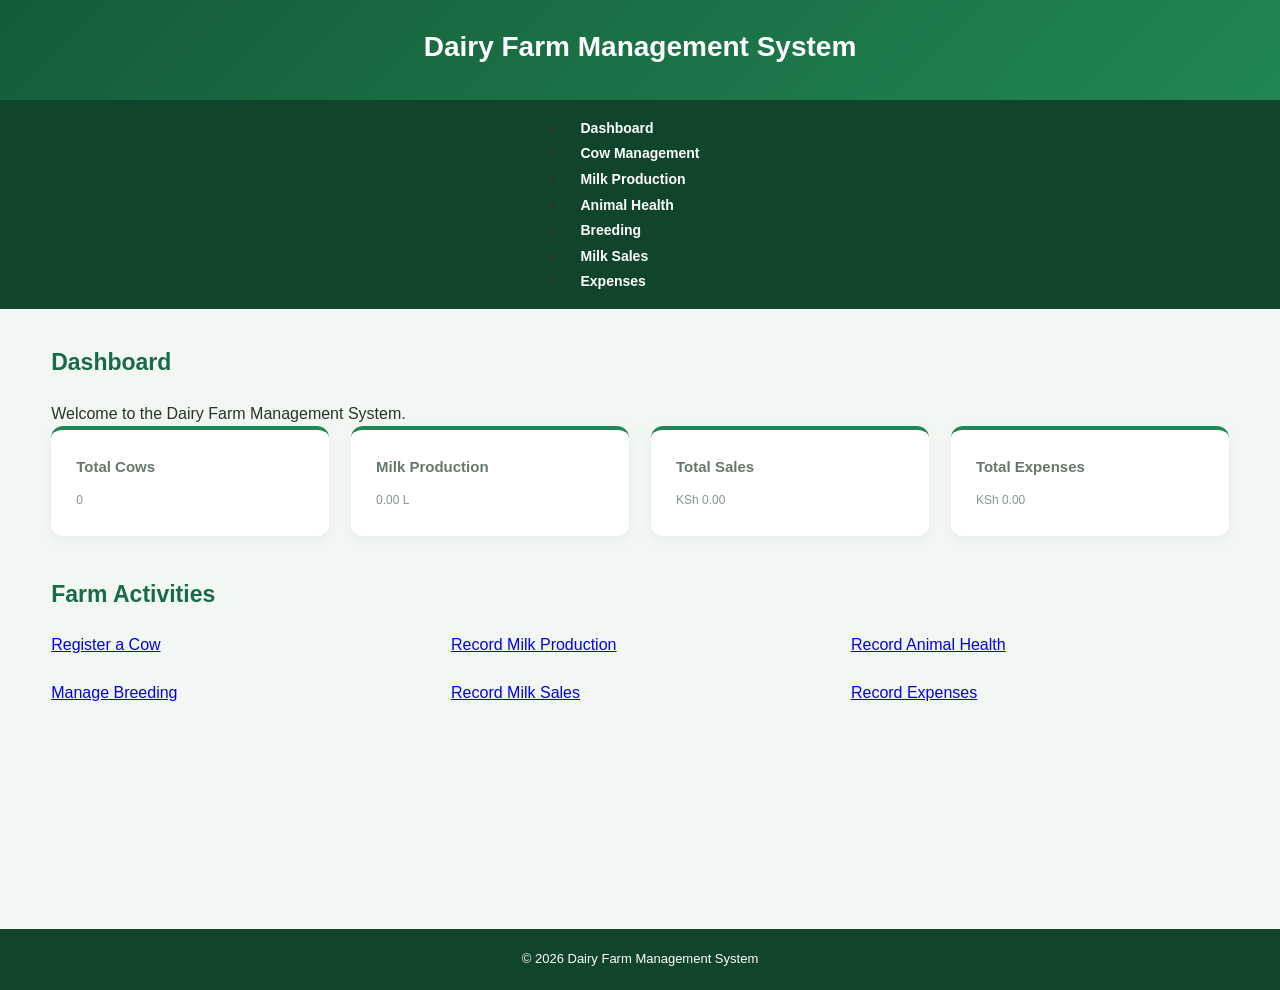
<file: index.html>
<!DOCTYPE html>
<html lang="en">
<head>
    <meta charset="UTF-8">
    <meta name="viewport" content="width=device-width, initial-scale=1.0">
    <title>Dairy Farm Management System</title>

    <link rel="stylesheet" href="css/style.css">
</head>

<body>

    <header>
        <h1>Dairy Farm Management System</h1>
    </header>

    <nav>
        <ul>
            <li><a href="index.html">Dashboard</a></li>
            <li><a href="cows.html">Cow Management</a></li>
            <li><a href="milk.html">Milk Production</a></li>
            <li><a href="health.html">Animal Health</a></li>
            <li><a href="breeding.html">Breeding</a></li>
            <li><a href="sales.html">Milk Sales</a></li>
            <li><a href="expenses.html">Expenses</a></li>
        </ul>
    </nav>

    <main>

        <h2>Dashboard</h2>
        <p>Welcome to the Dairy Farm Management System.</p>

        <section class="dashboard">

            <div class="card">
                <h3>Total Cows</h3>
                <p id="totalCows">0</p>
            </div>

            <div class="card">
                <h3>Milk Production</h3>
                <p id="totalMilk">0 Litres</p>
            </div>

            <div class="card">
                <h3>Total Sales</h3>
                <p id="totalSales">KES 0</p>
            </div>

            <div class="card">
                <h3>Total Expenses</h3>
                <p id="totalExpenses">KES 0</p>
            </div>

        </section>

        <section>
            <h2>Farm Activities</h2>

            <div class="activities">
                <a href="cows.html">Register a Cow</a>
                <a href="milk.html">Record Milk Production</a>
                <a href="health.html">Record Animal Health</a>
                <a href="breeding.html">Manage Breeding</a>
                <a href="sales.html">Record Milk Sales</a>
                <a href="expenses.html">Record Expenses</a>
            </div>
        </section>

    </main>

    <footer>
        <p>&copy; 2026 Dairy Farm Management System</p>
    </footer>

    <script src="js/app.js"></script>

</body>
</html>
</file>
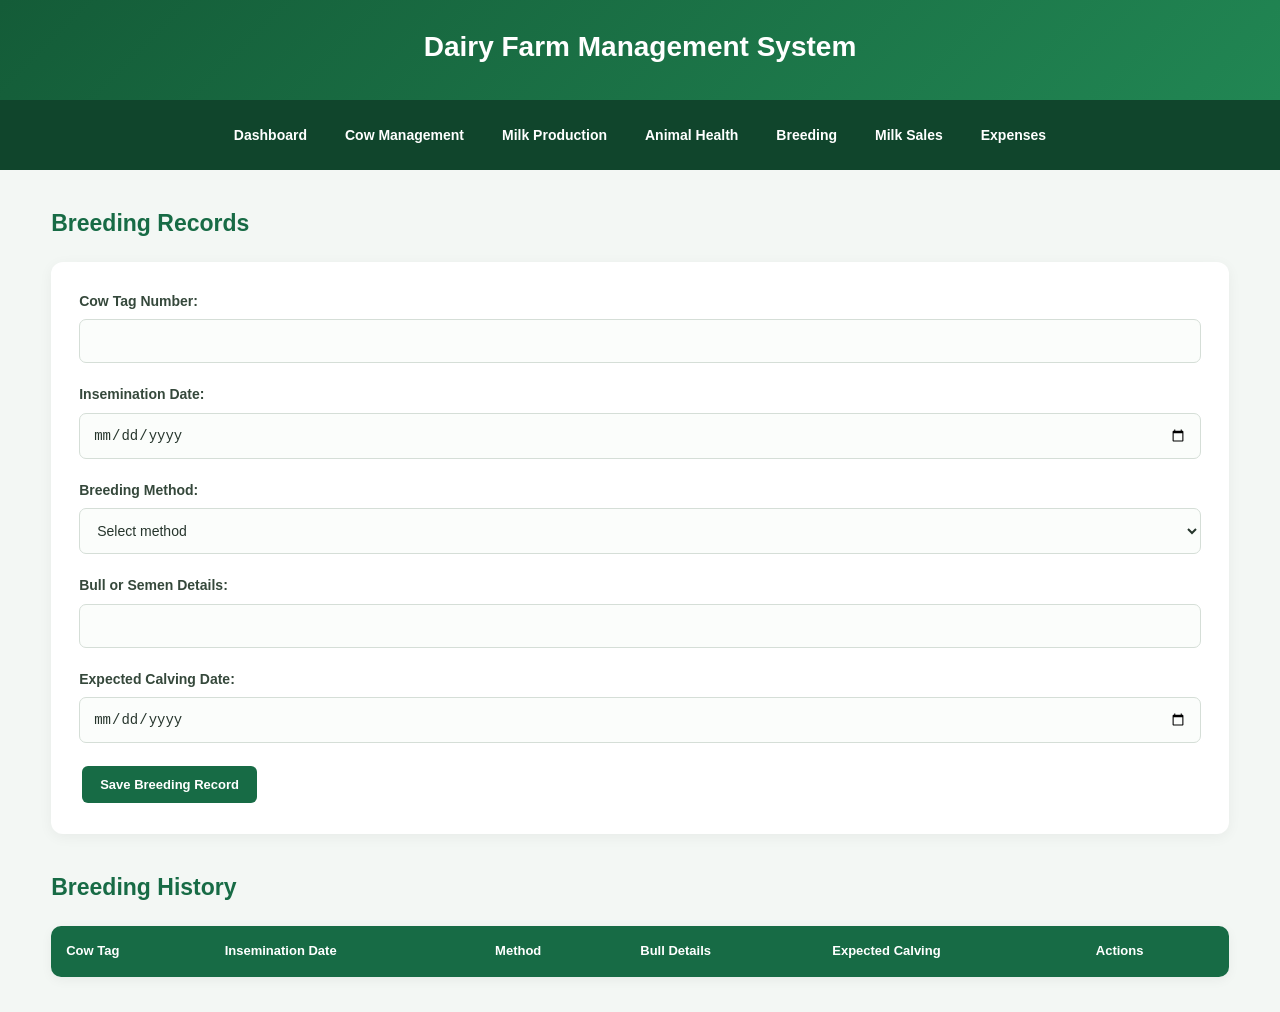
<file: breeding.html>
<!DOCTYPE html>
<html lang="en">
<head>
    <meta charset="UTF-8">
    <meta name="viewport" content="width=device-width, initial-scale=1.0">
    <title>Breeding Management</title>
    <link rel="stylesheet" href="css/style.css">
</head>
<body>

<header>
    <h1>Dairy Farm Management System</h1>
</header>

<nav>
    <a href="index.html">Dashboard</a>
    <a href="cows.html">Cow Management</a>
    <a href="milk.html">Milk Production</a>
    <a href="health.html">Animal Health</a>
    <a href="breeding.html">Breeding</a>
    <a href="sales.html">Milk Sales</a>
    <a href="expenses.html">Expenses</a>
</nav>

<main>
    <h2>Breeding Records</h2>

    <form id="breedingForm">
        <label>Cow Tag Number:</label>
        <input type="text" id="breedingCowTag" required>

        <label>Insemination Date:</label>
        <input type="date" id="inseminationDate" required>

        <label>Breeding Method:</label>
        <select id="breedingMethod" required>
            <option value="">Select method</option>
            <option value="Artificial Insemination">Artificial Insemination</option>
            <option value="Natural Mating">Natural Mating</option>
        </select>

        <label>Bull or Semen Details:</label>
        <input type="text" id="bullDetails">

        <label>Expected Calving Date:</label>
        <input type="date" id="calvingDate">

        <button type="submit">Save Breeding Record</button>
    </form>

    <h2>Breeding History</h2>

    <table>
        <thead>
            <tr>
                <th>Cow Tag</th>
                <th>Insemination Date</th>
                <th>Method</th>
                <th>Bull Details</th>
                <th>Expected Calving</th>
                <th>Actions</th>
            </tr>
        </thead>
        <tbody id="breedingTable"></tbody>
    </table>
</main>

<script src="js/app.js"></script>
</body>
</html>
</file>
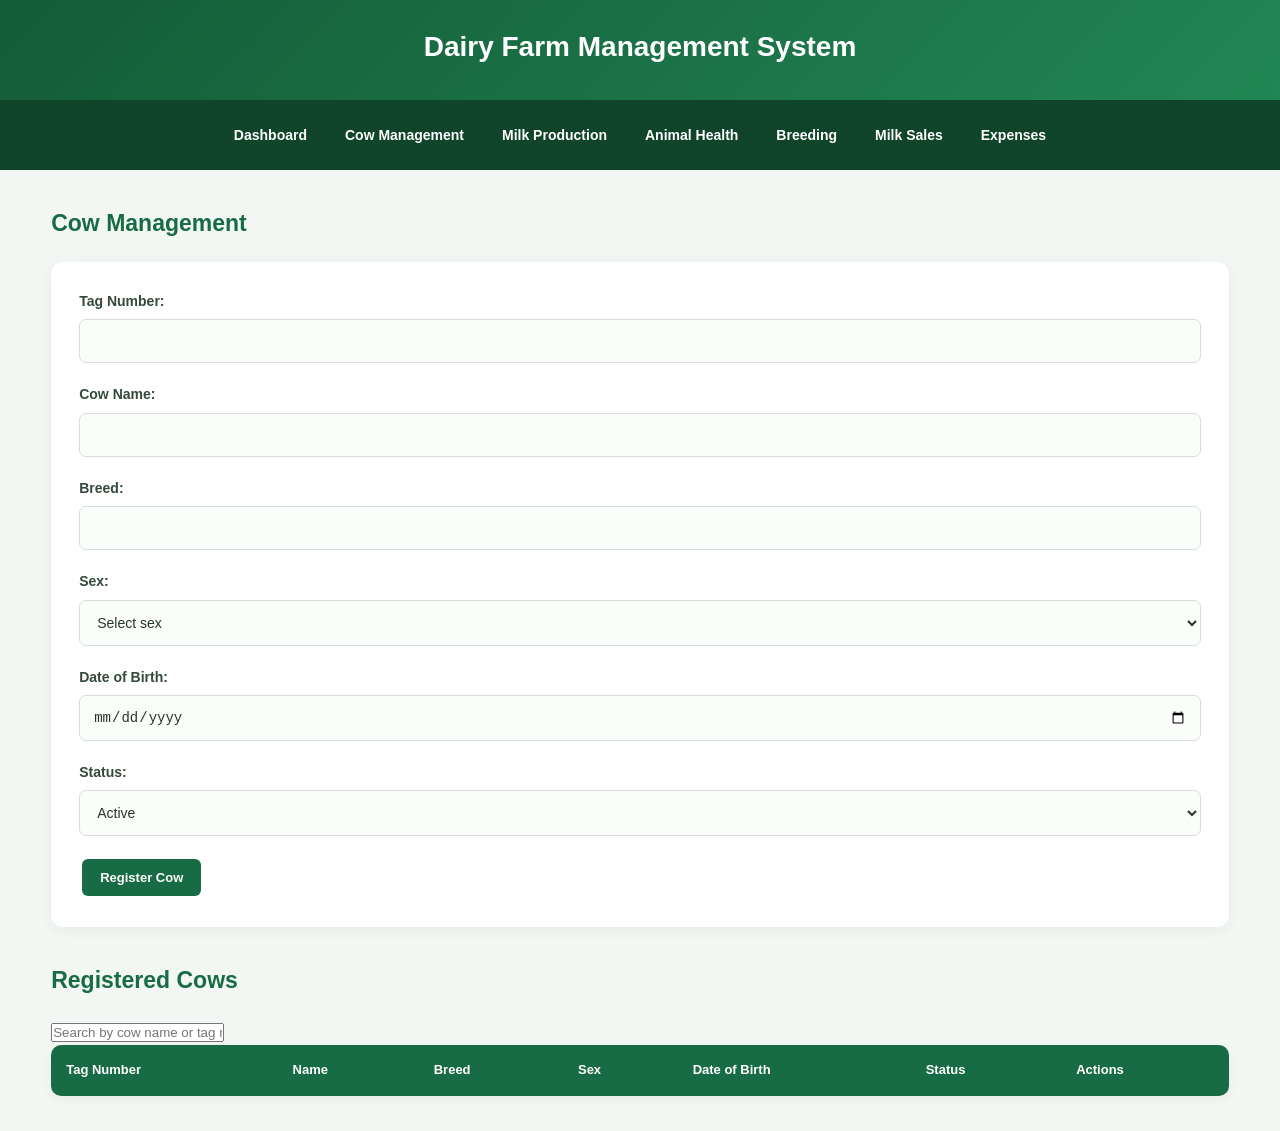
<file: cows.html>
<!DOCTYPE html>
<html lang="en">
<head>
    <meta charset="UTF-8">
    <meta name="viewport" content="width=device-width, initial-scale=1.0">
    <title>Cow Management</title>
    <link rel="stylesheet" href="css/style.css">
</head>

<body>

    <header>
        <h1>Dairy Farm Management System</h1>
    </header>

    <nav>
        <a href="index.html">Dashboard</a>
        <a href="cows.html">Cow Management</a>
        <a href="milk.html">Milk Production</a>
        <a href="health.html">Animal Health</a>
        <a href="breeding.html">Breeding</a>
        <a href="sales.html">Milk Sales</a>
        <a href="expenses.html">Expenses</a>
    </nav>

    <main>

        <h2>Cow Management</h2>

        <form id="cowForm">

            <label>Tag Number:</label>
            <input type="text" id="tagNumber" required>

            <label>Cow Name:</label>
            <input type="text" id="cowName" required>

            <label>Breed:</label>
            <input type="text" id="breed" required>

            <label>Sex:</label>
            <select id="sex" required>
                <option value="">Select sex</option>
                <option value="Female">Female</option>
                <option value="Male">Male</option>
            </select>

            <label>Date of Birth:</label>
            <input type="date" id="dob">

            <label>Status:</label>
            <select id="status">
                <option value="Active">Active</option>
                <option value="Dry">Dry</option>
                <option value="Sold">Sold</option>
            </select>

            <button type="submit">Register Cow</button>

        </form>

        <h2>Registered Cows</h2>

        <!-- Cow Search Section -->
        <div class="search-box">
            <input
                type="text"
                id="cowSearch"
                placeholder="Search by cow name or tag number..."
            >
        </div>

        <!-- Registered Cows Table -->
        <table>
            <thead>
                <tr>
                    <th>Tag Number</th>
                    <th>Name</th>
                    <th>Breed</th>
                    <th>Sex</th>
                    <th>Date of Birth</th>
                    <th>Status</th>
                    <th>Actions</th>
                </tr>
            </thead>

            <tbody id="cowTable">
            </tbody>
        </table>

    </main>

    <script src="js/app.js"></script>

</body>
</html>
</file>
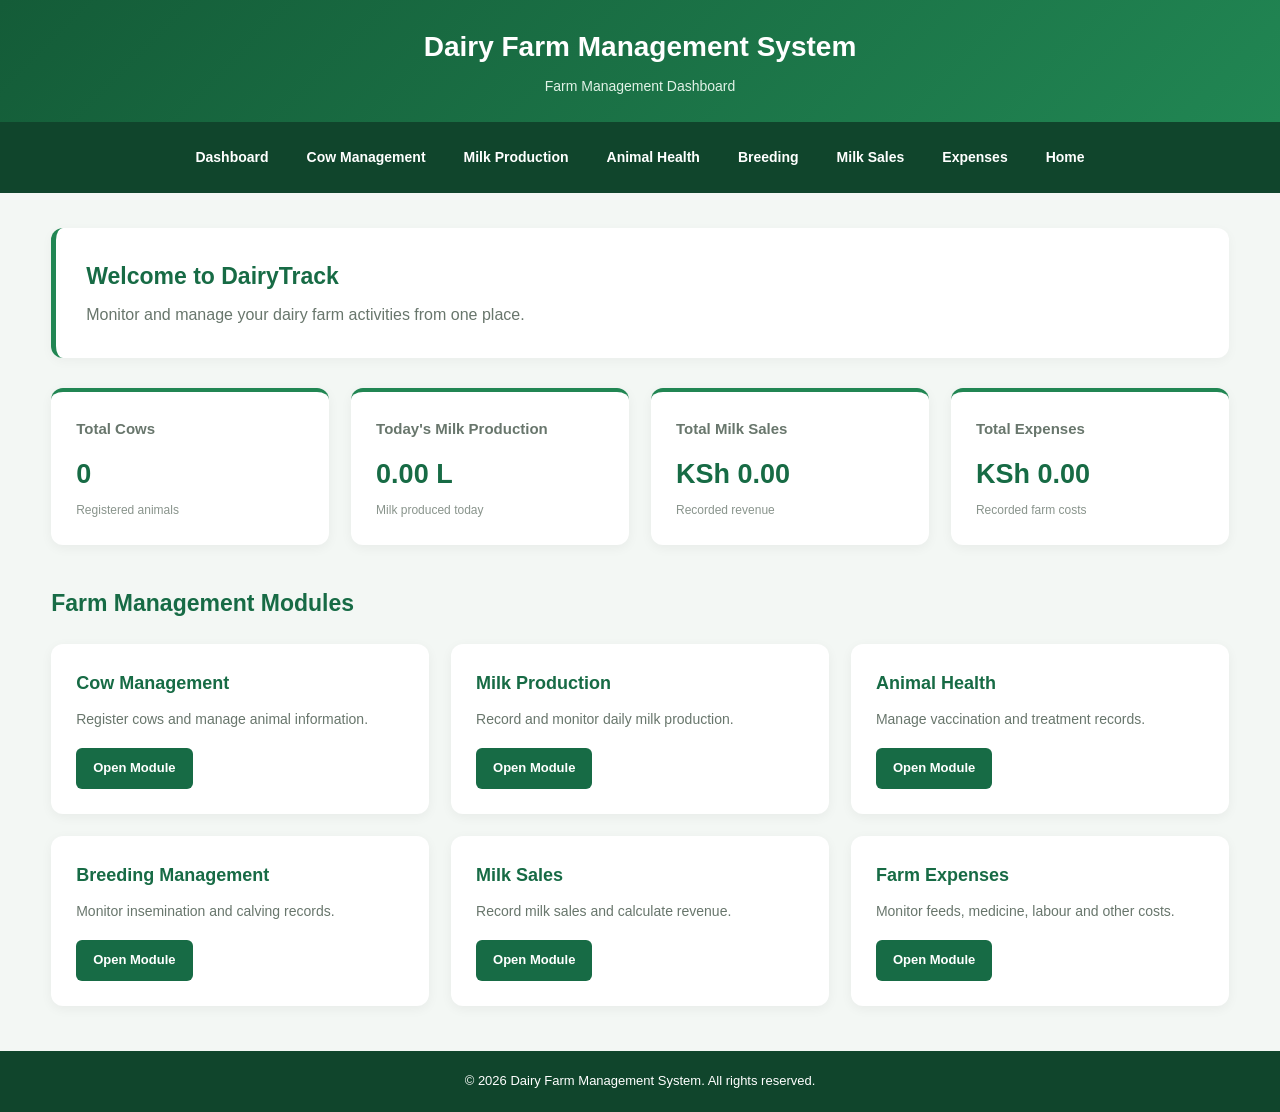
<file: dashboard.html>
<!DOCTYPE html>
<html lang="en">
<head>
    <meta charset="UTF-8">
    <meta name="viewport" content="width=device-width, initial-scale=1.0">
    <title>Dashboard - Dairy Farm Management System</title>

    <link rel="stylesheet" href="css/style.css">
</head>

<body>

    <header>
        <h1>Dairy Farm Management System</h1>
        <p>Farm Management Dashboard</p>
    </header>

    <nav>
        <a href="dashboard.html">Dashboard</a>
        <a href="cows.html">Cow Management</a>
        <a href="milk.html">Milk Production</a>
        <a href="health.html">Animal Health</a>
        <a href="breeding.html">Breeding</a>
        <a href="sales.html">Milk Sales</a>
        <a href="expenses.html">Expenses</a>
        <a href="index.html">Home</a>
    </nav>

    <main>

        <section class="welcome">
            <h2>Welcome to DairyTrack</h2>
            <p>Monitor and manage your dairy farm activities from one place.</p>
        </section>

        <section class="dashboard">

            <div class="card">
                <h3>Total Cows</h3>
                <h2 id="totalCows">0</h2>
                <p>Registered animals</p>
            </div>

            <div class="card">
                <h3>Today's Milk Production</h3>
                <h2 id="totalMilk">0 Litres</h2>
                <p>Milk produced today</p>
            </div>

            <div class="card">
                <h3>Total Milk Sales</h3>
                <h2 id="totalSales">KES 0</h2>
                <p>Recorded revenue</p>
            </div>

            <div class="card">
                <h3>Total Expenses</h3>
                <h2 id="totalExpenses">KES 0</h2>
                <p>Recorded farm costs</p>
            </div>

        </section>

        <section class="modules">

            <h2>Farm Management Modules</h2>

            <div class="activities">

                <div class="module-card">
                    <h3>Cow Management</h3>
                    <p>Register cows and manage animal information.</p>
                    <a href="cows.html">Open Module</a>
                </div>

                <div class="module-card">
                    <h3>Milk Production</h3>
                    <p>Record and monitor daily milk production.</p>
                    <a href="milk.html">Open Module</a>
                </div>

                <div class="module-card">
                    <h3>Animal Health</h3>
                    <p>Manage vaccination and treatment records.</p>
                    <a href="health.html">Open Module</a>
                </div>

                <div class="module-card">
                    <h3>Breeding Management</h3>
                    <p>Monitor insemination and calving records.</p>
                    <a href="breeding.html">Open Module</a>
                </div>

                <div class="module-card">
                    <h3>Milk Sales</h3>
                    <p>Record milk sales and calculate revenue.</p>
                    <a href="sales.html">Open Module</a>
                </div>

                <div class="module-card">
                    <h3>Farm Expenses</h3>
                    <p>Monitor feeds, medicine, labour and other costs.</p>
                    <a href="expenses.html">Open Module</a>
                </div>

            </div>

        </section>

    </main>

    <footer>
        <p>&copy; 2026 Dairy Farm Management System. All rights reserved.</p>
    </footer>

    <script src="js/app.js"></script>

</body>
</html>
</file>
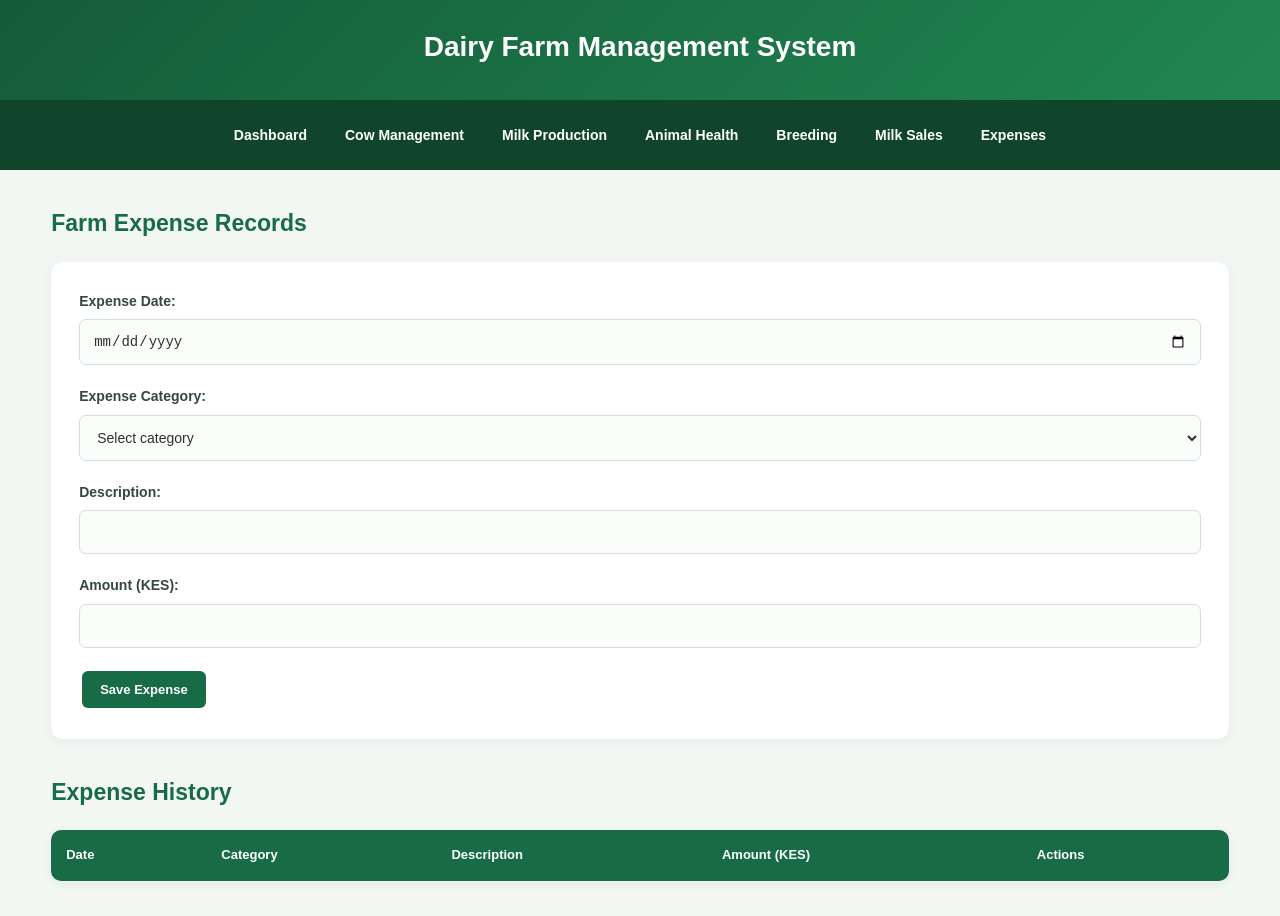
<file: expenses.html>
<!DOCTYPE html>
<html lang="en">
<head>
    <meta charset="UTF-8">
    <meta name="viewport" content="width=device-width, initial-scale=1.0">
    <title>Farm Expenses</title>
    <link rel="stylesheet" href="css/style.css">
</head>
<body>

<header>
    <h1>Dairy Farm Management System</h1>
</header>

<nav>
    <a href="index.html">Dashboard</a>
    <a href="cows.html">Cow Management</a>
    <a href="milk.html">Milk Production</a>
    <a href="health.html">Animal Health</a>
    <a href="breeding.html">Breeding</a>
    <a href="sales.html">Milk Sales</a>
    <a href="expenses.html">Expenses</a>
</nav>

<main>
    <h2>Farm Expense Records</h2>

    <form id="expenseForm">
        <label>Expense Date:</label>
        <input type="date" id="expenseDate" required>

        <label>Expense Category:</label>
        <select id="expenseCategory" required>
            <option value="">Select category</option>
            <option value="Feeds">Animal Feeds</option>
            <option value="Veterinary">Veterinary Services</option>
            <option value="Medicine">Medicine</option>
            <option value="Labour">Labour</option>
            <option value="Transport">Transport</option>
            <option value="Utilities">Utilities</option>
            <option value="Equipment">Equipment</option>
            <option value="Other">Other</option>
        </select>

        <label>Description:</label>
        <input type="text" id="expenseDescription" required>

        <label>Amount (KES):</label>
        <input type="number" id="expenseAmount" min="0" step="0.01" required>

        <button type="submit">Save Expense</button>
    </form>

    <h2>Expense History</h2>

    <table>
        <thead>
            <tr>
                <th>Date</th>
                <th>Category</th>
                <th>Description</th>
                <th>Amount (KES)</th>
                <th>Actions</th>
            </tr>
        </thead>
        <tbody id="expensesTable"></tbody>
    </table>
</main>

<script src="js/app.js"></script>
</body>
</html>
</file>
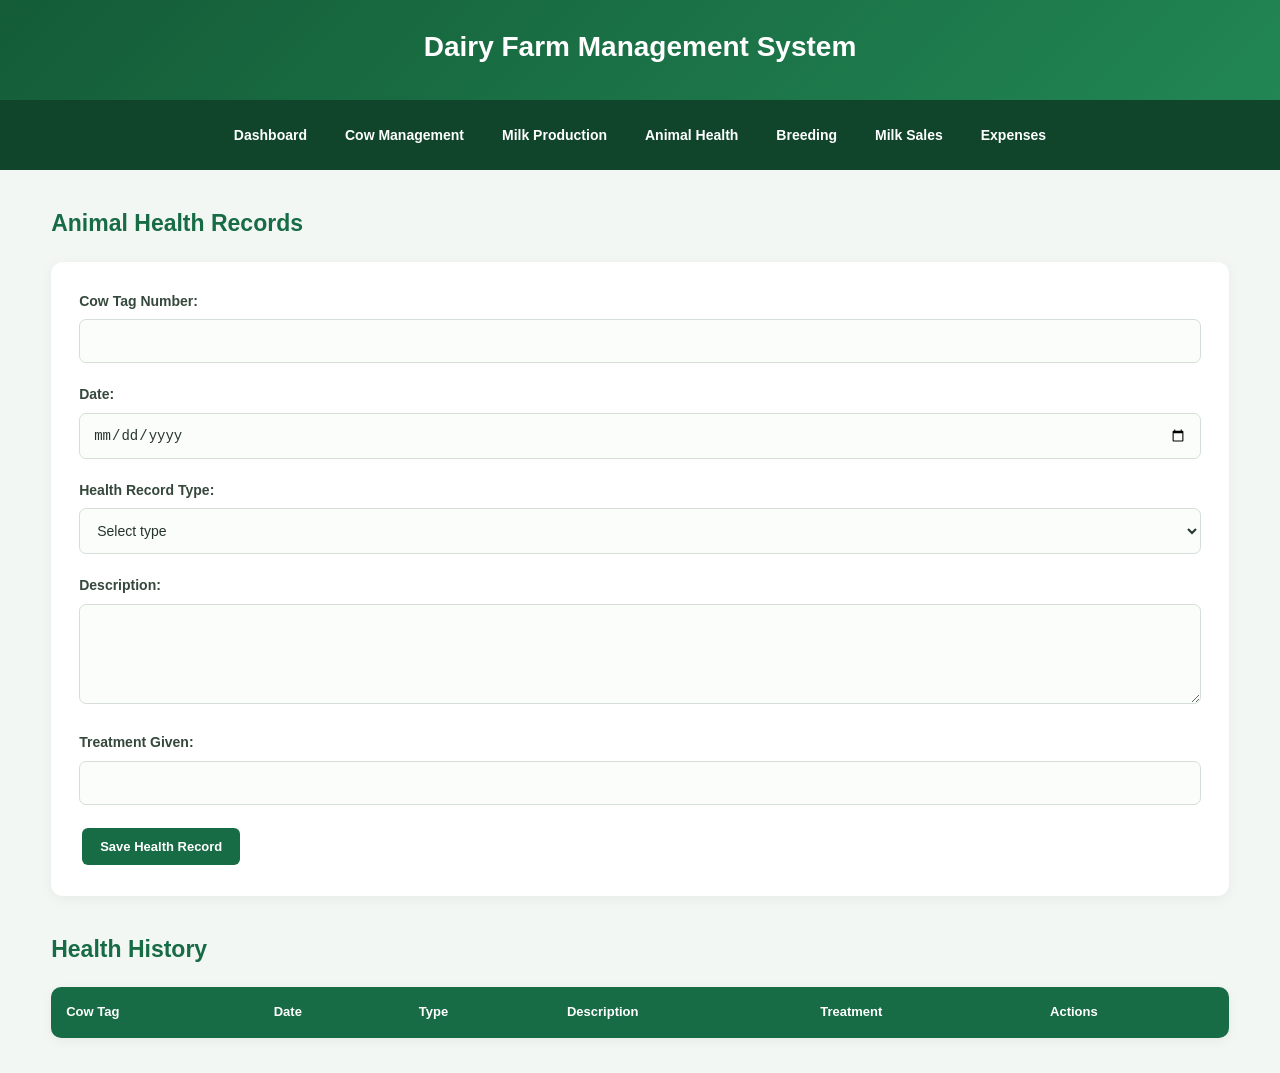
<file: health.html>
<!DOCTYPE html>
<html lang="en">
<head>
    <meta charset="UTF-8">
    <meta name="viewport" content="width=device-width, initial-scale=1.0">
    <title>Animal Health</title>
    <link rel="stylesheet" href="css/style.css">
</head>
<body>

<header>
    <h1>Dairy Farm Management System</h1>
</header>

<nav>
    <a href="index.html">Dashboard</a>
    <a href="cows.html">Cow Management</a>
    <a href="milk.html">Milk Production</a>
    <a href="health.html">Animal Health</a>
    <a href="breeding.html">Breeding</a>
    <a href="sales.html">Milk Sales</a>
    <a href="expenses.html">Expenses</a>
</nav>

<main>
    <h2>Animal Health Records</h2>

    <form id="healthForm">
        <label>Cow Tag Number:</label>
        <input type="text" id="healthCowTag" required>

        <label>Date:</label>
        <input type="date" id="healthDate" required>

        <label>Health Record Type:</label>
        <select id="healthType" required>
            <option value="">Select type</option>
            <option value="Vaccination">Vaccination</option>
            <option value="Treatment">Treatment</option>
            <option value="Illness">Illness</option>
            <option value="Veterinary Visit">Veterinary Visit</option>
        </select>

        <label>Description:</label>
        <textarea id="healthDescription" required></textarea>

        <label>Treatment Given:</label>
        <input type="text" id="treatment">

        <button type="submit">Save Health Record</button>
    </form>

    <h2>Health History</h2>

    <table>
        <thead>
            <tr>
                <th>Cow Tag</th>
                <th>Date</th>
                <th>Type</th>
                <th>Description</th>
                <th>Treatment</th>
                <th>Actions</th>
            </tr>
        </thead>
        <tbody id="healthTable"></tbody>
    </table>
</main>

<script src="js/app.js"></script>
</body>
</html>
</file>
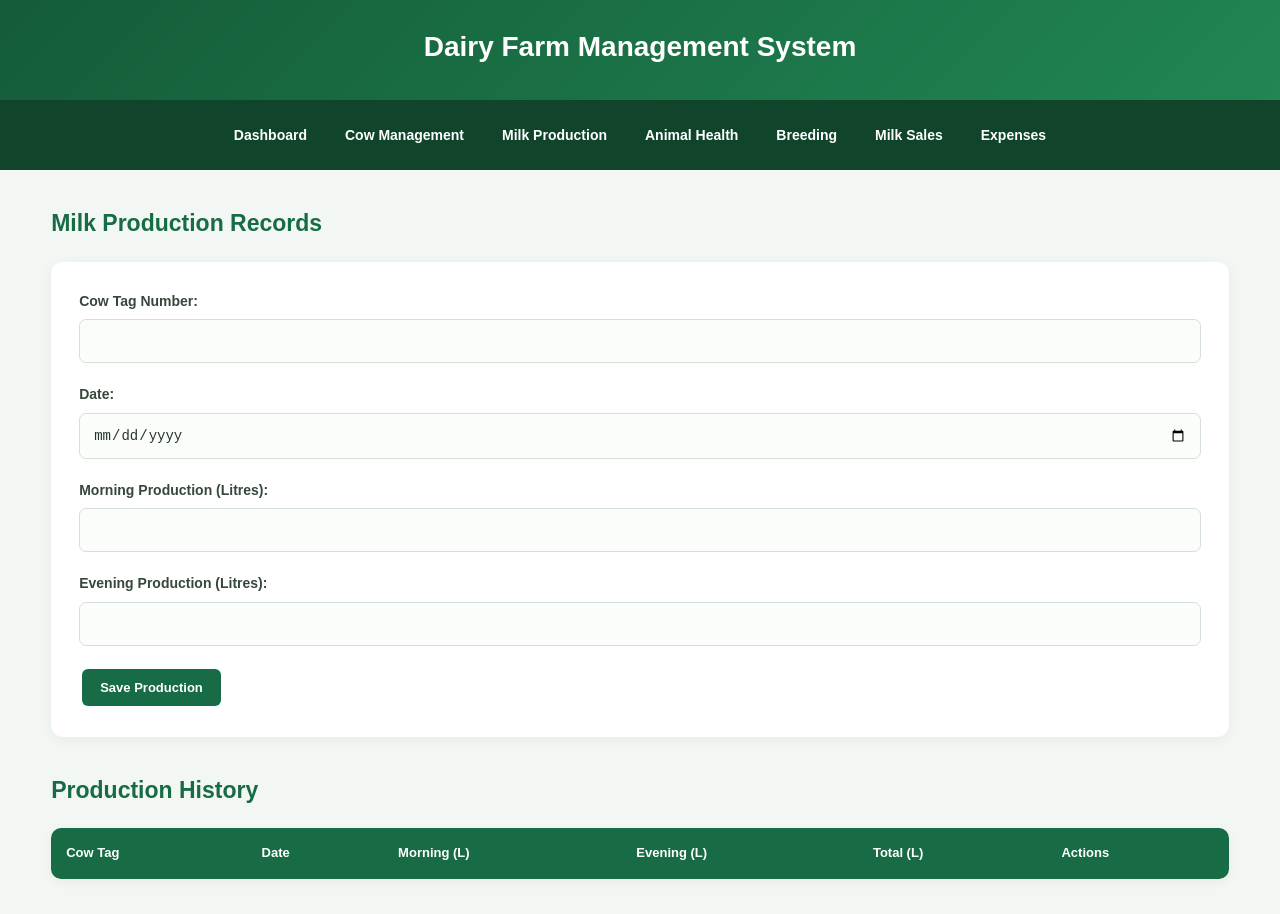
<file: milk.html>
<!DOCTYPE html>
<html lang="en">
<head>
    <meta charset="UTF-8">
    <meta name="viewport" content="width=device-width, initial-scale=1.0">
    <title>Milk Production</title>
    <link rel="stylesheet" href="css/style.css">
</head>
<body>

<header>
    <h1>Dairy Farm Management System</h1>
</header>

<nav>
    <a href="index.html">Dashboard</a>
    <a href="cows.html">Cow Management</a>
    <a href="milk.html">Milk Production</a>
    <a href="health.html">Animal Health</a>
    <a href="breeding.html">Breeding</a>
    <a href="sales.html">Milk Sales</a>
    <a href="expenses.html">Expenses</a>
</nav>

<main>
    <h2>Milk Production Records</h2>

    <form id="milkForm">
        <label>Cow Tag Number:</label>
        <input type="text" id="milkCowTag" required>

        <label>Date:</label>
        <input type="date" id="milkDate" required>

        <label>Morning Production (Litres):</label>
        <input type="number" id="morningMilk" min="0" step="0.1" required>

        <label>Evening Production (Litres):</label>
        <input type="number" id="eveningMilk" min="0" step="0.1" required>

        <button type="submit">Save Production</button>
    </form>

    <h2>Production History</h2>

    <table>
        <thead>
            <tr>
                <th>Cow Tag</th>
                <th>Date</th>
                <th>Morning (L)</th>
                <th>Evening (L)</th>
                <th>Total (L)</th>
                <th>Actions</th>
            </tr>
        </thead>
        <tbody id="milkTable"></tbody>
    </table>
</main>

<script src="js/app.js"></script>
</body>
</html>
</file>
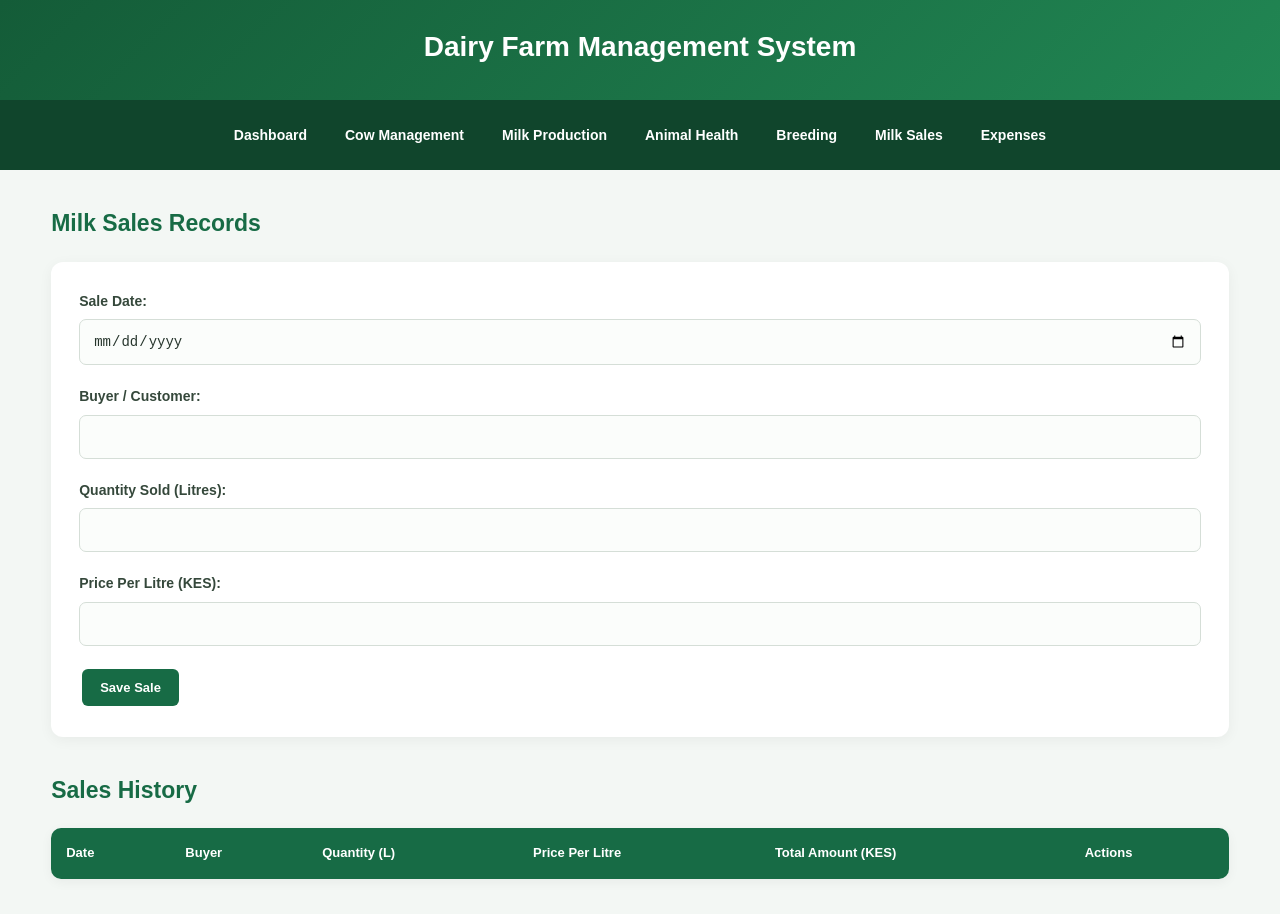
<file: sales.html>
<!DOCTYPE html>
<html lang="en">
<head>
    <meta charset="UTF-8">
    <meta name="viewport" content="width=device-width, initial-scale=1.0">
    <title>Milk Sales</title>
    <link rel="stylesheet" href="css/style.css">
</head>
<body>

<header>
    <h1>Dairy Farm Management System</h1>
</header>

<nav>
    <a href="index.html">Dashboard</a>
    <a href="cows.html">Cow Management</a>
    <a href="milk.html">Milk Production</a>
    <a href="health.html">Animal Health</a>
    <a href="breeding.html">Breeding</a>
    <a href="sales.html">Milk Sales</a>
    <a href="expenses.html">Expenses</a>
</nav>

<main>
    <h2>Milk Sales Records</h2>

    <form id="salesForm">
        <label>Sale Date:</label>
        <input type="date" id="saleDate" required>

        <label>Buyer / Customer:</label>
        <input type="text" id="buyer" required>

        <label>Quantity Sold (Litres):</label>
        <input type="number" id="quantitySold" min="0" step="0.1" required>

        <label>Price Per Litre (KES):</label>
        <input type="number" id="pricePerLitre" min="0" step="0.01" required>

        <button type="submit">Save Sale</button>
    </form>

    <h2>Sales History</h2>

    <table>
        <thead>
            <tr>
                <th>Date</th>
                <th>Buyer</th>
                <th>Quantity (L)</th>
                <th>Price Per Litre</th>
                <th>Total Amount (KES)</th>
                <th>Actions</th>
            </tr>
        </thead>
        <tbody id="salesTable"></tbody>
    </table>
</main>

<script src="js/app.js"></script>
</body>
</html>
</file>
<file: css/style.css>
*{
    margin: 0;
    padding: 0;
    box-sizing: border-box;
}

body {
    font-family: Arial, Helvetica, sans-serif;
    background: #f3f7f4;
    color: #26352c;
    line-height: 1.6;
}


header {
    background: linear-gradient(135deg, #145c38, #218653);
    color: white;
    padding: 25px 20px;
    text-align: center;
}

header h1 {
    font-size: 28px;
    margin-bottom: 5px;
    font-weight: 700;
}

header p {
    font-size: 14px;
    color: #e1f2e7;
}


nav {
    background: #10452c;
    padding: 15px 20px;
    display: flex;
    justify-content: center;
    align-items: center;
    flex-wrap: wrap;
    gap: 10px;
}

nav a {
    color: white;
    text-decoration: none;
    padding: 9px 14px;
    border-radius: 6px;
    font-size: 14px;
    font-weight: bold;
    transition: 0.3s;
}

nav a:hover {
    background: #26764b;
    color: white;
}


main {
    width: 92%;
    max-width: 1250px;
    margin: 35px auto;
    min-height: 60vh;
}

main h2 {
    color: #176b45;
    font-size: 23px;
    margin-bottom: 20px;
}


.welcome {
    background: white;
    padding: 30px;
    border-radius: 12px;
    margin-bottom: 30px;
    border-left: 5px solid #218653;
    box-shadow: 0 3px 12px rgba(0,0,0,0.04);
}

.welcome h2 {
    margin-bottom: 8px;
}

.welcome p {
    color: #68766c;
}


.dashboard {
    display: grid;
    grid-template-columns: repeat(4, 1fr);
    gap: 22px;
    margin-bottom: 40px;
}

.card {
    background: white;
    padding: 25px;
    border-radius: 12px;
    box-shadow: 0 3px 12px rgba(0,0,0,0.05);
    border-top: 4px solid #218653;
    transition: transform 0.3s, box-shadow 0.3s;
}

.card:hover {
    transform: translateY(-5px);
    box-shadow: 0 7px 18px rgba(0,0,0,0.09);
}

.card h3 {
    color: #68766c;
    font-size: 15px;
    margin-bottom: 12px;
}

.card h2 {
    color: #176b45;
    font-size: 27px;
    margin-bottom: 5px;
}

.card p {
    color: #89948c;
    font-size: 12px;
}


.modules {
    margin-top: 35px;
}

.modules > h2 {
    margin-bottom: 22px;
}

.activities {
    display: grid;
    grid-template-columns: repeat(3, 1fr);
    gap: 22px;
}

.module-card {
    background: white;
    padding: 25px;
    border-radius: 12px;
    box-shadow: 0 3px 12px rgba(0,0,0,0.05);
    transition: 0.3s;
}

.module-card:hover {
    transform: translateY(-4px);
    box-shadow: 0 7px 18px rgba(0,0,0,0.09);
}

.module-card h3 {
    color: #176b45;
    margin-bottom: 10px;
    font-size: 18px;
}

.module-card p {
    color: #68766c;
    font-size: 14px;
    margin-bottom: 18px;
}

.module-card a {
    display: inline-block;
    background: #176b45;
    color: white;
    padding: 10px 17px;
    border-radius: 6px;
    text-decoration: none;
    font-size: 13px;
    font-weight: bold;
    transition: 0.3s;
}

.module-card a:hover {
    background: #10452c;
}


form {
    background: white;
    padding: 28px;
    border-radius: 12px;
    margin-bottom: 35px;
    box-shadow: 0 3px 14px rgba(0,0,0,0.05);
}

form label {
    display: block;
    margin-bottom: 7px;
    font-weight: bold;
    color: #35483b;
    font-size: 14px;
}

form input,
form select,
form textarea {
    width: 100%;
    padding: 13px;
    margin-bottom: 20px;
    border: 1px solid #d5ded7;
    border-radius: 7px;
    outline: none;
    font-size: 14px;
    background: #fbfdfb;
    color: #26352c;
    transition: 0.3s;
}

form input:focus,
form select:focus,
form textarea:focus {
    border-color: #218653;
    box-shadow: 0 0 0 3px rgba(33,134,83,0.12);
    background: white;
}

form textarea {
    min-height: 100px;
    resize: vertical;
}


button {
    background: #176b45;
    color: white;
    border: none;
    padding: 11px 18px;
    border-radius: 6px;
    cursor: pointer;
    font-size: 13px;
    font-weight: bold;
    transition: 0.3s;
    margin: 3px;
}

button:hover {
    background: #10452c;
}

button[data-action="edit"] {
    background: #2878bd;
}

button[data-action="edit"]:hover {
    background: #195b91;
}

button[data-action="delete"] {
    background: #d94343;
}

button[data-action="delete"]:hover {
    background: #ae2929;
}


table {
    width: 100%;
    border-collapse: collapse;
    background: white;
    margin-bottom: 35px;
    border-radius: 10px;
    overflow: hidden;
    box-shadow: 0 3px 12px rgba(0,0,0,0.05);
}

table th {
    background: #176b45;
    color: white;
    padding: 15px;
    text-align: left;
    font-size: 13px;
}

table td {
    padding: 13px 15px;
    border-bottom: 1px solid #e8eee9;
    font-size: 13px;
    color: #35483b;
}

table tbody tr:nth-child(even) {
    background: #f7faf8;
}

table tbody tr:hover {
    background: #edf6f0;
}

table tbody tr:last-child td {
    border-bottom: none;
}


footer {
    background: #10452c;
    color: white;
    text-align: center;
    padding: 20px;
    margin-top: 45px;
    font-size: 13px;
}


@media screen and (max-width: 900px) {

    .dashboard {
        grid-template-columns: repeat(2, 1fr);
    }

    .activities {
        grid-template-columns: repeat(2, 1fr);
    }

}


@media screen and (max-width: 600px) {

    header h1 {
        font-size: 21px;
    }

    nav {
        flex-direction: column;
        gap: 7px;
    }

    nav a {
        display: block;
        width: 100%;
        text-align: center;
    }

    main {
        width: 94%;
        margin: 22px auto;
    }

    main h2 {
        font-size: 20px;
    }

    .dashboard {
        grid-template-columns: 1fr;
    }

    .activities {
        grid-template-columns: 1fr;
    }

    form {
        padding: 18px;
    }

    table {
        display: block;
        overflow-x: auto;
        white-space: nowrap;
        font-size: 12px;
    }

    table th,
    table td {
        padding: 10px;
    }

    button {
        padding: 9px 12px;
    }

    .welcome {
        padding: 20px;
    }

}
</file>
